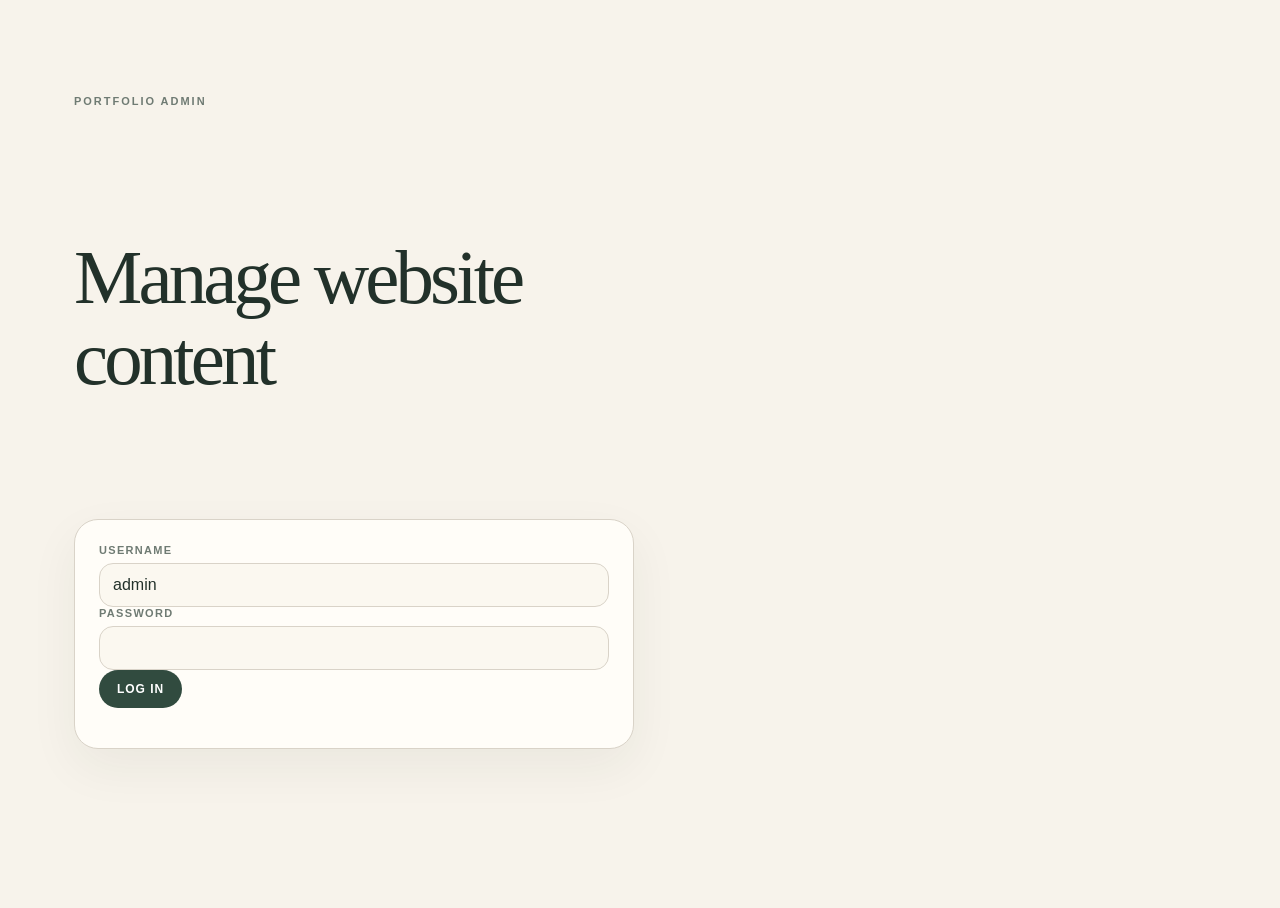
<file: frontend/admin.html>
<!DOCTYPE html>
<html lang="en">
<head>
    <meta charset="UTF-8">
    <meta name="viewport" content="width=device-width, initial-scale=1.0">
    <title>Admin — Yishu Career Portfolio</title>
    <link rel="stylesheet" href="admin.css?v=4">
</head>
<body>
    <main class="admin-shell">
        <section id="login-panel" class="login-panel">
            <p class="eyebrow">Portfolio Admin</p>
            <h1>Manage website content</h1>
            <form id="login-form" class="admin-card">
                <label>
                    <span>Username</span>
                    <input name="username" value="admin" autocomplete="username" required>
                </label>
                <label>
                    <span>Password</span>
                    <input name="password" type="password" autocomplete="current-password" required>
                </label>
                <button type="submit">Log in</button>
                <p id="login-status" class="status"></p>
            </form>
        </section>

        <section id="dashboard" class="dashboard hidden">
            <header class="admin-header">
                <div>
                    <p class="eyebrow">Admin Dashboard</p>
                    <h1>Yishu Career Portfolio</h1>
                </div>
                <div class="header-actions">
                    <a href="index.html" target="_blank">View site</a>
                    <button id="logout-button" type="button">Log out</button>
                </div>
            </header>

            <nav class="admin-tabs" aria-label="Admin sections">
                <a href="#profile-section">Profile</a>
                <a href="#experiences-section">Experiences</a>
                <a href="#projects-section">Projects</a>
                <a href="#skills-section">Skills</a>
                <a href="#messages-section">HR Messages</a>
            </nav>

            <p id="global-status" class="status"></p>

            <section id="profile-section" class="admin-section">
                <div class="section-heading">
                    <h2>Personal information</h2>
                    <p>Changes are saved to PostgreSQL and reflected on the public website.</p>
                </div>
                <form id="profile-form" class="admin-card form-grid"></form>
            </section>

            <section id="experiences-section" class="admin-section">
                <div class="section-heading">
                    <h2>Internship and experience</h2>
                    <p>Edit existing experiences or add new ones.</p>
                </div>
                <form id="experience-create-form" class="admin-card form-grid compact-card"></form>
                <div id="experiences-admin-list" class="admin-list"></div>
            </section>

            <section id="projects-section" class="admin-section">
                <div class="section-heading">
                    <h2>Projects</h2>
                    <p>Edit academic, research, ESG, finance and AI projects.</p>
                </div>
                <form id="project-create-form" class="admin-card form-grid compact-card"></form>
                <div id="projects-admin-list" class="admin-list"></div>
            </section>

            <section id="skills-section" class="admin-section">
                <div class="section-heading">
                    <h2>Skills</h2>
                    <p>Manage skills and supporting evidence.</p>
                </div>
                <form id="skill-create-form" class="admin-card form-grid compact-card"></form>
                <div id="skills-admin-list" class="admin-list"></div>
            </section>

            <section id="messages-section" class="admin-section">
                <div class="section-heading">
                    <h2>HR messages</h2>
                    <p>Messages submitted through the contact form.</p>
                </div>
                <div id="messages-admin-list" class="admin-list"></div>
            </section>
        </section>
    </main>

    <script src="admin.js?v=4"></script>
</body>
</html>
</file>
<file: frontend/admin.css>
:root {
    --ink: #22312a;
    --muted: #6f7b73;
    --line: #d9d3c8;
    --paper: #f7f3eb;
    --card: #fffdf8;
    --sage: #dfe8dc;
    --forest: #314b3f;
    --danger: #a33a2f;
    --serif: "Iowan Old Style", "Baskerville", "Times New Roman", serif;
    --sans: "Avenir Next", "Helvetica Neue", Arial, sans-serif;
}

* {
    box-sizing: border-box;
}

body {
    background: var(--paper);
    color: var(--ink);
    font-family: var(--sans);
    margin: 0;
}

.admin-shell {
    margin: 0 auto;
    max-width: 1180px;
    padding: 36px 24px 80px;
}

.hidden {
    display: none !important;
}

.eyebrow {
    color: var(--muted);
    font-size: 11px;
    font-weight: 700;
    letter-spacing: 0.18em;
    margin: 0 0 12px;
    text-transform: uppercase;
}

h1,
h2,
h3 {
    font-family: var(--serif);
    font-weight: 400;
    line-height: 1.05;
    margin: 0;
}

h1 {
    font-size: clamp(44px, 6vw, 78px);
    letter-spacing: -0.05em;
}

h2 {
    font-size: clamp(32px, 4vw, 50px);
    letter-spacing: -0.04em;
}

h3 {
    font-size: 28px;
}

.login-panel {
    align-items: center;
    display: grid;
    min-height: 88vh;
}

.login-panel > * {
    max-width: 560px;
}

.admin-header,
.section-heading {
    align-items: end;
    display: flex;
    gap: 24px;
    justify-content: space-between;
}

.admin-header {
    border-bottom: 1px solid var(--line);
    padding-bottom: 28px;
}

.header-actions,
.form-actions {
    align-items: center;
    display: flex;
    gap: 12px;
}

.header-actions a,
button {
    background: var(--forest);
    border: 0;
    border-radius: 999px;
    color: white;
    cursor: pointer;
    display: inline-flex;
    font-size: 12px;
    font-weight: 700;
    justify-content: center;
    letter-spacing: 0.08em;
    padding: 12px 18px;
    text-decoration: none;
    text-transform: uppercase;
}

button.secondary {
    background: var(--sage);
    color: var(--ink);
}

button.danger {
    background: var(--danger);
}

.admin-tabs {
    display: flex;
    flex-wrap: wrap;
    gap: 10px;
    margin: 28px 0;
}

.admin-tabs a {
    background: var(--sage);
    border-radius: 999px;
    color: var(--ink);
    padding: 9px 14px;
    text-decoration: none;
}

.admin-section {
    border-top: 1px solid var(--line);
    padding: 52px 0;
}

.section-heading {
    margin-bottom: 24px;
}

.section-heading p,
.status {
    color: var(--muted);
}

.admin-card {
    background: var(--card);
    border: 1px solid var(--line);
    border-radius: 24px;
    box-shadow: 0 18px 50px rgba(36, 46, 40, 0.06);
    margin-bottom: 20px;
    padding: 24px;
}

.compact-card::before {
    color: var(--muted);
    content: "Add new";
    display: block;
    font-size: 11px;
    font-weight: 700;
    letter-spacing: 0.15em;
    margin-bottom: 18px;
    text-transform: uppercase;
}

.form-grid {
    display: grid;
    gap: 18px;
    grid-template-columns: repeat(2, minmax(0, 1fr));
}

.full {
    grid-column: 1 / -1;
}

label span {
    color: var(--muted);
    display: block;
    font-size: 11px;
    font-weight: 700;
    letter-spacing: 0.12em;
    margin-bottom: 7px;
    text-transform: uppercase;
}

input,
textarea {
    background: #fbf8f0;
    border: 1px solid var(--line);
    border-radius: 14px;
    color: var(--ink);
    font: inherit;
    padding: 12px 13px;
    width: 100%;
}

textarea {
    min-height: 96px;
    resize: vertical;
}

.type-selector {
    display: flex;
    flex-wrap: wrap;
    gap: 9px;
}

button.type-option {
    background: #fbf8f0;
    border: 1px solid var(--line);
    color: var(--ink);
    padding: 10px 14px;
}

button.type-option.is-selected {
    background: var(--forest);
    border-color: var(--forest);
    color: white;
}

.admin-list {
    display: grid;
    gap: 18px;
}

.message-card p {
    margin: 8px 0 0;
}

.message-meta {
    color: var(--muted);
    font-size: 13px;
}

@media (max-width: 760px) {
    .admin-header,
    .section-heading {
        align-items: start;
        flex-direction: column;
    }

    .form-grid {
        grid-template-columns: 1fr;
    }
}
</file>
